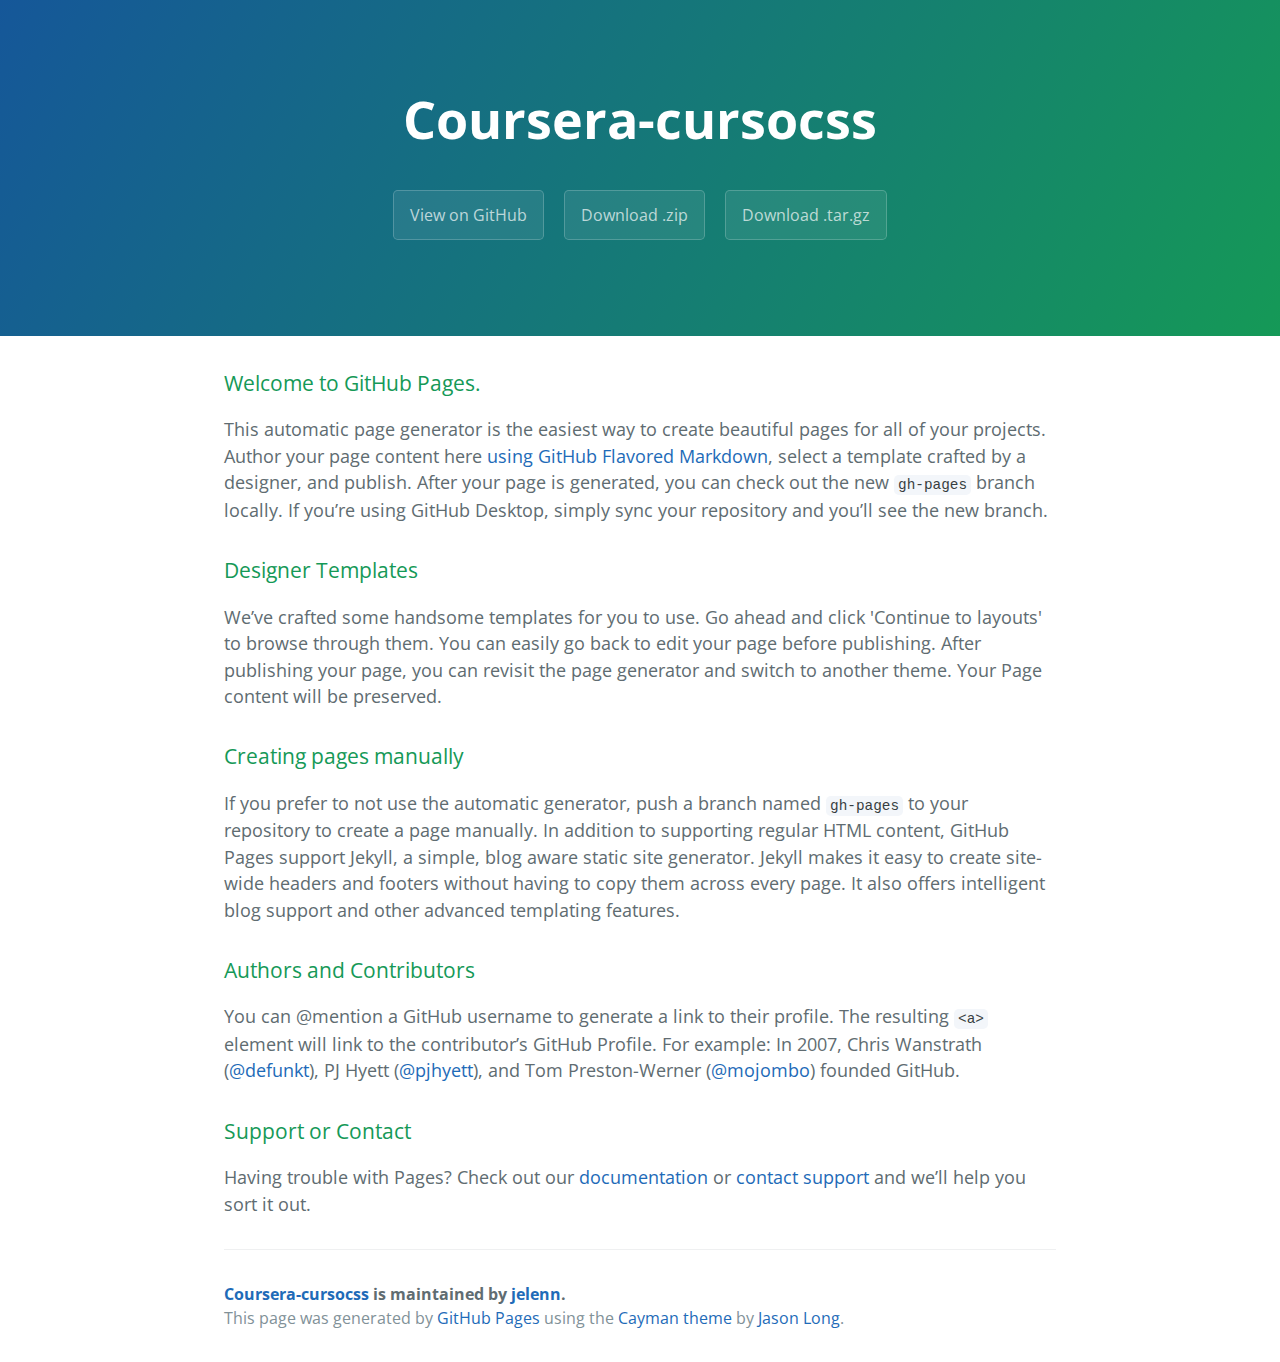
<file: index.html>
<!DOCTYPE html>
<html lang="en-us">
  <head>
    <meta charset="UTF-8">
    <title>Coursera-cursocss by jelenn</title>
    <meta name="viewport" content="width=device-width, initial-scale=1">
    <link rel="stylesheet" type="text/css" href="stylesheets/normalize.css" media="screen">
    <link href='https://fonts.googleapis.com/css?family=Open+Sans:400,700' rel='stylesheet' type='text/css'>
    <link rel="stylesheet" type="text/css" href="stylesheets/stylesheet.css" media="screen">
    <link rel="stylesheet" type="text/css" href="stylesheets/github-light.css" media="screen">
  </head>
  <body>
    <section class="page-header">
      <h1 class="project-name">Coursera-cursocss</h1>
      <h2 class="project-tagline"></h2>
      <a href="https://github.com/jelenn/Coursera-CursoCSS" class="btn">View on GitHub</a>
      <a href="https://github.com/jelenn/Coursera-CursoCSS/zipball/master" class="btn">Download .zip</a>
      <a href="https://github.com/jelenn/Coursera-CursoCSS/tarball/master" class="btn">Download .tar.gz</a>
    </section>

    <section class="main-content">
      <h3>
<a id="welcome-to-github-pages" class="anchor" href="#welcome-to-github-pages" aria-hidden="true"><span aria-hidden="true" class="octicon octicon-link"></span></a>Welcome to GitHub Pages.</h3>

<p>This automatic page generator is the easiest way to create beautiful pages for all of your projects. Author your page content here <a href="https://guides.github.com/features/mastering-markdown/">using GitHub Flavored Markdown</a>, select a template crafted by a designer, and publish. After your page is generated, you can check out the new <code>gh-pages</code> branch locally. If you’re using GitHub Desktop, simply sync your repository and you’ll see the new branch.</p>

<h3>
<a id="designer-templates" class="anchor" href="#designer-templates" aria-hidden="true"><span aria-hidden="true" class="octicon octicon-link"></span></a>Designer Templates</h3>

<p>We’ve crafted some handsome templates for you to use. Go ahead and click 'Continue to layouts' to browse through them. You can easily go back to edit your page before publishing. After publishing your page, you can revisit the page generator and switch to another theme. Your Page content will be preserved.</p>

<h3>
<a id="creating-pages-manually" class="anchor" href="#creating-pages-manually" aria-hidden="true"><span aria-hidden="true" class="octicon octicon-link"></span></a>Creating pages manually</h3>

<p>If you prefer to not use the automatic generator, push a branch named <code>gh-pages</code> to your repository to create a page manually. In addition to supporting regular HTML content, GitHub Pages support Jekyll, a simple, blog aware static site generator. Jekyll makes it easy to create site-wide headers and footers without having to copy them across every page. It also offers intelligent blog support and other advanced templating features.</p>

<h3>
<a id="authors-and-contributors" class="anchor" href="#authors-and-contributors" aria-hidden="true"><span aria-hidden="true" class="octicon octicon-link"></span></a>Authors and Contributors</h3>

<p>You can @mention a GitHub username to generate a link to their profile. The resulting <code>&lt;a&gt;</code> element will link to the contributor’s GitHub Profile. For example: In 2007, Chris Wanstrath (<a href="https://github.com/defunkt" class="user-mention">@defunkt</a>), PJ Hyett (<a href="https://github.com/pjhyett" class="user-mention">@pjhyett</a>), and Tom Preston-Werner (<a href="https://github.com/mojombo" class="user-mention">@mojombo</a>) founded GitHub.</p>

<h3>
<a id="support-or-contact" class="anchor" href="#support-or-contact" aria-hidden="true"><span aria-hidden="true" class="octicon octicon-link"></span></a>Support or Contact</h3>

<p>Having trouble with Pages? Check out our <a href="https://help.github.com/pages">documentation</a> or <a href="https://github.com/contact">contact support</a> and we’ll help you sort it out.</p>

      <footer class="site-footer">
        <span class="site-footer-owner"><a href="https://github.com/jelenn/Coursera-CursoCSS">Coursera-cursocss</a> is maintained by <a href="https://github.com/jelenn">jelenn</a>.</span>

        <span class="site-footer-credits">This page was generated by <a href="https://pages.github.com">GitHub Pages</a> using the <a href="https://github.com/jasonlong/cayman-theme">Cayman theme</a> by <a href="https://twitter.com/jasonlong">Jason Long</a>.</span>
      </footer>

    </section>

  
  </body>
</html>
</file>
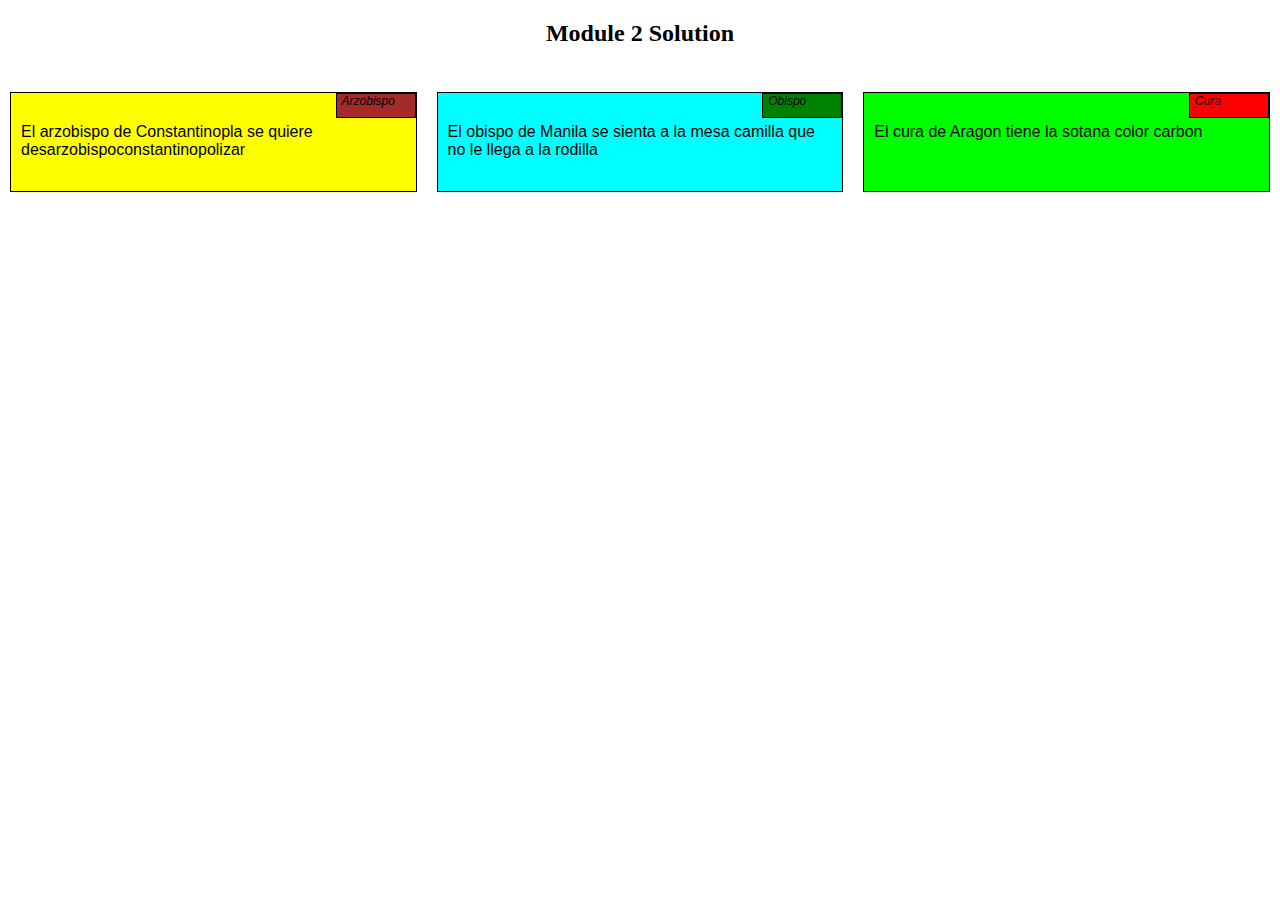
<file: mod2/index.html>
<!doctype html>
<html lang="en">
  <head>
    <meta charset="utf-8">
    <meta http-equiv="X-UA-Compatible" content="IE=edge">
    <meta name="viewport" content="width=device-width, initial-scale=1">
    <title>Module 2 Solution</title>
    <link rel="stylesheet" href="css/styles.css">
  </head>
<body>
  <h1>Module 2 Solution</h1>
  
   <div class="row">
     
    
  <div class="col-lg-4 col-md-6 col-xs">
  <section id="section1"> 

  		<section id="title"> Arzobispo</section>
  		<div class="texto">
 		 El arzobispo de Constantinopla se quiere desarzobispoconstantinopolizar
 		 </div>
  </section></div>
  
  <div class="col-lg-4 col-md-6 col-xs">
  <section id="section2"> 
  		 <section id="title" style="background-color:green"> Obispo</section>
  		 <div class="texto">
	  	El obispo de Manila se sienta a la mesa camilla que no le llega a la rodilla
	  	</div>
	  	</section></div>
  
  <div class="col-lg-4 col-md-6 col-xs">
  <section id="section3" > 
  		 <section id="title" style="background-color:red"> Cura</section>
  		 <div class="texto">
  		El cura de Aragon tiene la sotana color carbon
  		</div>
  		</section></div>
    	
   </div>
      

   
    
  
</body>
</html>
</file>
<file: stylesheets/stylesheet.css>
* {
  box-sizing: border-box; }

body {
  padding: 0;
  margin: 0;
  font-family: "Open Sans", "Helvetica Neue", Helvetica, Arial, sans-serif;
  font-size: 16px;
  line-height: 1.5;
  color: #606c71; }

a {
  color: #1e6bb8;
  text-decoration: none; }
  a:hover {
    text-decoration: underline; }

.btn {
  display: inline-block;
  margin-bottom: 1rem;
  color: rgba(255, 255, 255, 0.7);
  background-color: rgba(255, 255, 255, 0.08);
  border-color: rgba(255, 255, 255, 0.2);
  border-style: solid;
  border-width: 1px;
  border-radius: 0.3rem;
  transition: color 0.2s, background-color 0.2s, border-color 0.2s; }
  .btn + .btn {
    margin-left: 1rem; }

.btn:hover {
  color: rgba(255, 255, 255, 0.8);
  text-decoration: none;
  background-color: rgba(255, 255, 255, 0.2);
  border-color: rgba(255, 255, 255, 0.3); }

@media screen and (min-width: 64em) {
  .btn {
    padding: 0.75rem 1rem; } }

@media screen and (min-width: 42em) and (max-width: 64em) {
  .btn {
    padding: 0.6rem 0.9rem;
    font-size: 0.9rem; } }

@media screen and (max-width: 42em) {
  .btn {
    display: block;
    width: 100%;
    padding: 0.75rem;
    font-size: 0.9rem; }
    .btn + .btn {
      margin-top: 1rem;
      margin-left: 0; } }

.page-header {
  color: #fff;
  text-align: center;
  background-color: #159957;
  background-image: linear-gradient(120deg, #155799, #159957); }

@media screen and (min-width: 64em) {
  .page-header {
    padding: 5rem 6rem; } }

@media screen and (min-width: 42em) and (max-width: 64em) {
  .page-header {
    padding: 3rem 4rem; } }

@media screen and (max-width: 42em) {
  .page-header {
    padding: 2rem 1rem; } }

.project-name {
  margin-top: 0;
  margin-bottom: 0.1rem; }

@media screen and (min-width: 64em) {
  .project-name {
    font-size: 3.25rem; } }

@media screen and (min-width: 42em) and (max-width: 64em) {
  .project-name {
    font-size: 2.25rem; } }

@media screen and (max-width: 42em) {
  .project-name {
    font-size: 1.75rem; } }

.project-tagline {
  margin-bottom: 2rem;
  font-weight: normal;
  opacity: 0.7; }

@media screen and (min-width: 64em) {
  .project-tagline {
    font-size: 1.25rem; } }

@media screen and (min-width: 42em) and (max-width: 64em) {
  .project-tagline {
    font-size: 1.15rem; } }

@media screen and (max-width: 42em) {
  .project-tagline {
    font-size: 1rem; } }

.main-content :first-child {
  margin-top: 0; }
.main-content img {
  max-width: 100%; }
.main-content h1, .main-content h2, .main-content h3, .main-content h4, .main-content h5, .main-content h6 {
  margin-top: 2rem;
  margin-bottom: 1rem;
  font-weight: normal;
  color: #159957; }
.main-content p {
  margin-bottom: 1em; }
.main-content code {
  padding: 2px 4px;
  font-family: Consolas, "Liberation Mono", Menlo, Courier, monospace;
  font-size: 0.9rem;
  color: #383e41;
  background-color: #f3f6fa;
  border-radius: 0.3rem; }
.main-content pre {
  padding: 0.8rem;
  margin-top: 0;
  margin-bottom: 1rem;
  font: 1rem Consolas, "Liberation Mono", Menlo, Courier, monospace;
  color: #567482;
  word-wrap: normal;
  background-color: #f3f6fa;
  border: solid 1px #dce6f0;
  border-radius: 0.3rem; }
  .main-content pre > code {
    padding: 0;
    margin: 0;
    font-size: 0.9rem;
    color: #567482;
    word-break: normal;
    white-space: pre;
    background: transparent;
    border: 0; }
.main-content .highlight {
  margin-bottom: 1rem; }
  .main-content .highlight pre {
    margin-bottom: 0;
    word-break: normal; }
.main-content .highlight pre, .main-content pre {
  padding: 0.8rem;
  overflow: auto;
  font-size: 0.9rem;
  line-height: 1.45;
  border-radius: 0.3rem; }
.main-content pre code, .main-content pre tt {
  display: inline;
  max-width: initial;
  padding: 0;
  margin: 0;
  overflow: initial;
  line-height: inherit;
  word-wrap: normal;
  background-color: transparent;
  border: 0; }
  .main-content pre code:before, .main-content pre code:after, .main-content pre tt:before, .main-content pre tt:after {
    content: normal; }
.main-content ul, .main-content ol {
  margin-top: 0; }
.main-content blockquote {
  padding: 0 1rem;
  margin-left: 0;
  color: #819198;
  border-left: 0.3rem solid #dce6f0; }
  .main-content blockquote > :first-child {
    margin-top: 0; }
  .main-content blockquote > :last-child {
    margin-bottom: 0; }
.main-content table {
  display: block;
  width: 100%;
  overflow: auto;
  word-break: normal;
  word-break: keep-all; }
  .main-content table th {
    font-weight: bold; }
  .main-content table th, .main-content table td {
    padding: 0.5rem 1rem;
    border: 1px solid #e9ebec; }
.main-content dl {
  padding: 0; }
  .main-content dl dt {
    padding: 0;
    margin-top: 1rem;
    font-size: 1rem;
    font-weight: bold; }
  .main-content dl dd {
    padding: 0;
    margin-bottom: 1rem; }
.main-content hr {
  height: 2px;
  padding: 0;
  margin: 1rem 0;
  background-color: #eff0f1;
  border: 0; }

@media screen and (min-width: 64em) {
  .main-content {
    max-width: 64rem;
    padding: 2rem 6rem;
    margin: 0 auto;
    font-size: 1.1rem; } }

@media screen and (min-width: 42em) and (max-width: 64em) {
  .main-content {
    padding: 2rem 4rem;
    font-size: 1.1rem; } }

@media screen and (max-width: 42em) {
  .main-content {
    padding: 2rem 1rem;
    font-size: 1rem; } }

.site-footer {
  padding-top: 2rem;
  margin-top: 2rem;
  border-top: solid 1px #eff0f1; }

.site-footer-owner {
  display: block;
  font-weight: bold; }

.site-footer-credits {
  color: #819198; }

@media screen and (min-width: 64em) {
  .site-footer {
    font-size: 1rem; } }

@media screen and (min-width: 42em) and (max-width: 64em) {
  .site-footer {
    font-size: 1rem; } }

@media screen and (max-width: 42em) {
  .site-footer {
    font-size: 0.9rem; } }
</file>
<file: stylesheets/github-light.css>
/*
The MIT License (MIT)

Copyright (c) 2016 GitHub, Inc.

Permission is hereby granted, free of charge, to any person obtaining a copy
of this software and associated documentation files (the "Software"), to deal
in the Software without restriction, including without limitation the rights
to use, copy, modify, merge, publish, distribute, sublicense, and/or sell
copies of the Software, and to permit persons to whom the Software is
furnished to do so, subject to the following conditions:

The above copyright notice and this permission notice shall be included in all
copies or substantial portions of the Software.

THE SOFTWARE IS PROVIDED "AS IS", WITHOUT WARRANTY OF ANY KIND, EXPRESS OR
IMPLIED, INCLUDING BUT NOT LIMITED TO THE WARRANTIES OF MERCHANTABILITY,
FITNESS FOR A PARTICULAR PURPOSE AND NONINFRINGEMENT. IN NO EVENT SHALL THE
AUTHORS OR COPYRIGHT HOLDERS BE LIABLE FOR ANY CLAIM, DAMAGES OR OTHER
LIABILITY, WHETHER IN AN ACTION OF CONTRACT, TORT OR OTHERWISE, ARISING FROM,
OUT OF OR IN CONNECTION WITH THE SOFTWARE OR THE USE OR OTHER DEALINGS IN THE
SOFTWARE.

*/

.pl-c /* comment */ {
  color: #969896;
}

.pl-c1 /* constant, variable.other.constant, support, meta.property-name, support.constant, support.variable, meta.module-reference, markup.raw, meta.diff.header */,
.pl-s .pl-v /* string variable */ {
  color: #0086b3;
}

.pl-e /* entity */,
.pl-en /* entity.name */ {
  color: #795da3;
}

.pl-smi /* variable.parameter.function, storage.modifier.package, storage.modifier.import, storage.type.java, variable.other */,
.pl-s .pl-s1 /* string source */ {
  color: #333;
}

.pl-ent /* entity.name.tag */ {
  color: #63a35c;
}

.pl-k /* keyword, storage, storage.type */ {
  color: #a71d5d;
}

.pl-s /* string */,
.pl-pds /* punctuation.definition.string, string.regexp.character-class */,
.pl-s .pl-pse .pl-s1 /* string punctuation.section.embedded source */,
.pl-sr /* string.regexp */,
.pl-sr .pl-cce /* string.regexp constant.character.escape */,
.pl-sr .pl-sre /* string.regexp source.ruby.embedded */,
.pl-sr .pl-sra /* string.regexp string.regexp.arbitrary-repitition */ {
  color: #183691;
}

.pl-v /* variable */ {
  color: #ed6a43;
}

.pl-id /* invalid.deprecated */ {
  color: #b52a1d;
}

.pl-ii /* invalid.illegal */ {
  color: #f8f8f8;
  background-color: #b52a1d;
}

.pl-sr .pl-cce /* string.regexp constant.character.escape */ {
  font-weight: bold;
  color: #63a35c;
}

.pl-ml /* markup.list */ {
  color: #693a17;
}

.pl-mh /* markup.heading */,
.pl-mh .pl-en /* markup.heading entity.name */,
.pl-ms /* meta.separator */ {
  font-weight: bold;
  color: #1d3e81;
}

.pl-mq /* markup.quote */ {
  color: #008080;
}

.pl-mi /* markup.italic */ {
  font-style: italic;
  color: #333;
}

.pl-mb /* markup.bold */ {
  font-weight: bold;
  color: #333;
}

.pl-md /* markup.deleted, meta.diff.header.from-file */ {
  color: #bd2c00;
  background-color: #ffecec;
}

.pl-mi1 /* markup.inserted, meta.diff.header.to-file */ {
  color: #55a532;
  background-color: #eaffea;
}

.pl-mdr /* meta.diff.range */ {
  font-weight: bold;
  color: #795da3;
}

.pl-mo /* meta.output */ {
  color: #1d3e81;
}
</file>
<file: mod2/css/styles.css>
p{color:blue;}

section{
  border:1px solid black; 
  height: 100px;
  width: 200px;
  
}
*{
box-sizing: border-box;
  margin: 0;
  padding: 0;
}
h1{
  text-align: center;
  margin-top: 20px;
  margin-bottom: 35px;
  font-size: 24px;
}
.row {
  width: 100%;
  position: relative;

}
#section1 {
    background-color: yellow;
    float: left;
    width: 100%;
    
 
  }

  #section2 {
     background-color: #00FFFF;
    float: left;
    width: 100%;
     

  }

  #section3 {
     background-color:#00FF00;
    float: left;
    width: 100%;
   
    
    
  }
  #title {
    background-color: #A52A2A;
    position: relative;
    border: 1px solid black; 
    height: 25px;
    width: 80px;
    float: right;
     font-family: Arial, Helvetica, sans-serif;
   font-style: italic;
    font-size: 12px;
    text-indent: 5px;

  }
  .texto{
    margin-right: 10px;
    margin-left: 10px;
    margin-top: 30px;
    font-family: Arial, Helvetica, sans-serif;
     font-size: 16px;

  }

 
/********** desktop**********/
@media (min-width: 992px) {
   .col-lg-1, .col-lg-2, .col-lg-3, .col-lg-4, .col-lg-5, .col-lg-6, .col-lg-7, .col-lg-8, .col-lg-9, .col-lg-10, .col-lg-11, .col-lg-12 {
    float: left;
    
   padding: 10px;
     
  }
  .col-lg-1 {
    width: 8.33%;
  }
  .col-lg-2 {
    width: 16.66%;
  }
  .col-lg-3 {
    width: 25%;
  }
  .col-lg-4 {
    width: 33.33%;
  }
  .col-lg-5 {
    width: 41.66%;
  }
  .col-lg-6 {
    width: 50%;
  }
  .col-lg-7 {
    width: 58.33%;
  }
  .col-lg-8 {
    width: 66.66%;
  }
  .col-lg-9 {
    width: 74.99%;
  }
  .col-lg-10 {
    width: 83.33%;
  }
  .col-lg-11 {
    width: 91.66%;
  }
  .col-lg-12 {
    width: 100%;
  }

 

  
}
  /********** tablet**********/

@media (min-width: 768px) and (max-width: 991px) {
  .col-md-1, .col-md-2, .col-md-3, .col-md-4, .col-md-5, .col-md-6, .col-md-7, .col-md-8, .col-md-9, .col-md-10, .col-md-11, .col-md-12 {
    float: left;
    padding: 10px;
  }
  .col-md-1 {
    width: 8.33%;
  }
  .col-md-2 {
    width: 16.66%;
  }
  .col-md-3 {
    width: 25%;
  }
  .col-md-4 {
    width: 33.33%;
  }
  .col-md-5 {
    width: 41.66%;
  }
  .col-md-6 {
    width: 50%;
  }
  .col-md-7 {
    width: 58.33%;
  }
  .col-md-8 {
    width: 66.66%;
  }
  .col-md-9 {
    width: 74.99%;
  }
  .col-md-10 {
    width: 83.33%;
  }
  .col-md-11 {
    width: 91.66%;
  }
  .col-md-12 {
    width: 100%;
  }
}
  

  /********** desktop**********/
@media (max-width: 767px) {
    .col-xs{
   padding: 10px;
   float: left;
   width: 100%;
   
  }

}


/
</file>
